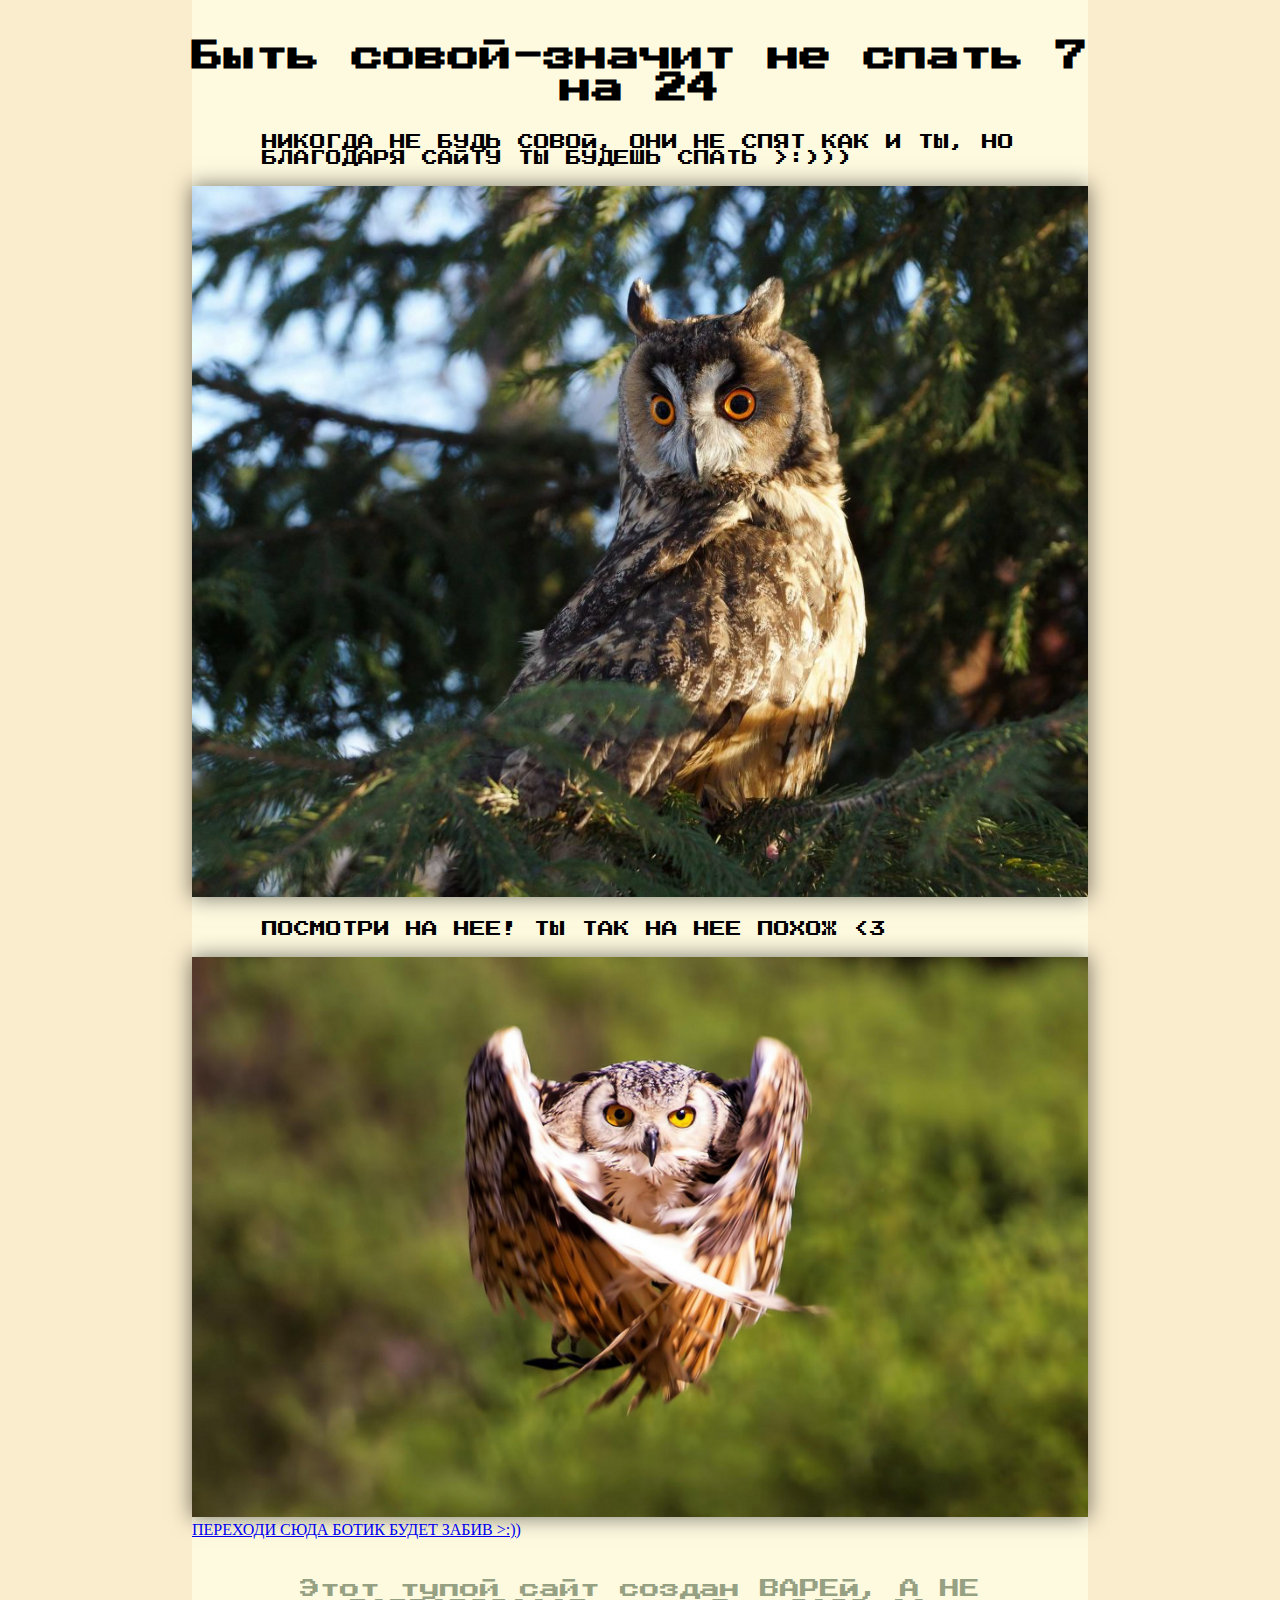
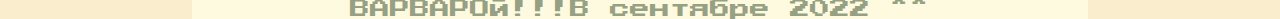
<file: СОВА СОННАЯ/app/index.html>
<!DOCTYPE html>
<html lang="en">
<head>
	<link href="https://fonts.googleapis.com/css2?family=Press+Start+2P&display=swap" rel="stylesheet">
	<link rel="stylesheet" href="css/main.css">
	<meta charset="UTF-8">
	<meta name="viewport" content="width=device-width, initial-scale=1.0">
	<title>моя любимая сова,прям ппц</title>

</head>
<body>





	<h1>Быть совой-значит не спать 7 на 24</h1>
	<p class="t1">НИКОГДА НЕ БУДЬ СОВОЙ, ОНИ НЕ СПЯТ КАК И ТЫ, НО БЛАГОДАРЯ САЙТУ ТЫ БУДЕШЬ СПАТЬ >:)))</p>
	
	<img src="img/img1.jpg" alt="">

	<p class="f1">ПОСМОТРИ НА НЕЕ! ТЫ ТАК НА НЕЕ ПОХОЖ <3 </p> 

	<img src="img/img2.jpg" alt="">	

	<a href="p.html">ПЕРЕХОДИ СЮДА БОТИК БУДЕТ ЗАБИВ >:))</a>

	<footer>Этот тупой сайт создан ВАРЕЙ, А НЕ ВАРВАРОЙ!!!В сентябре 2022 ^^</footer>

</body>
</html>
</file>
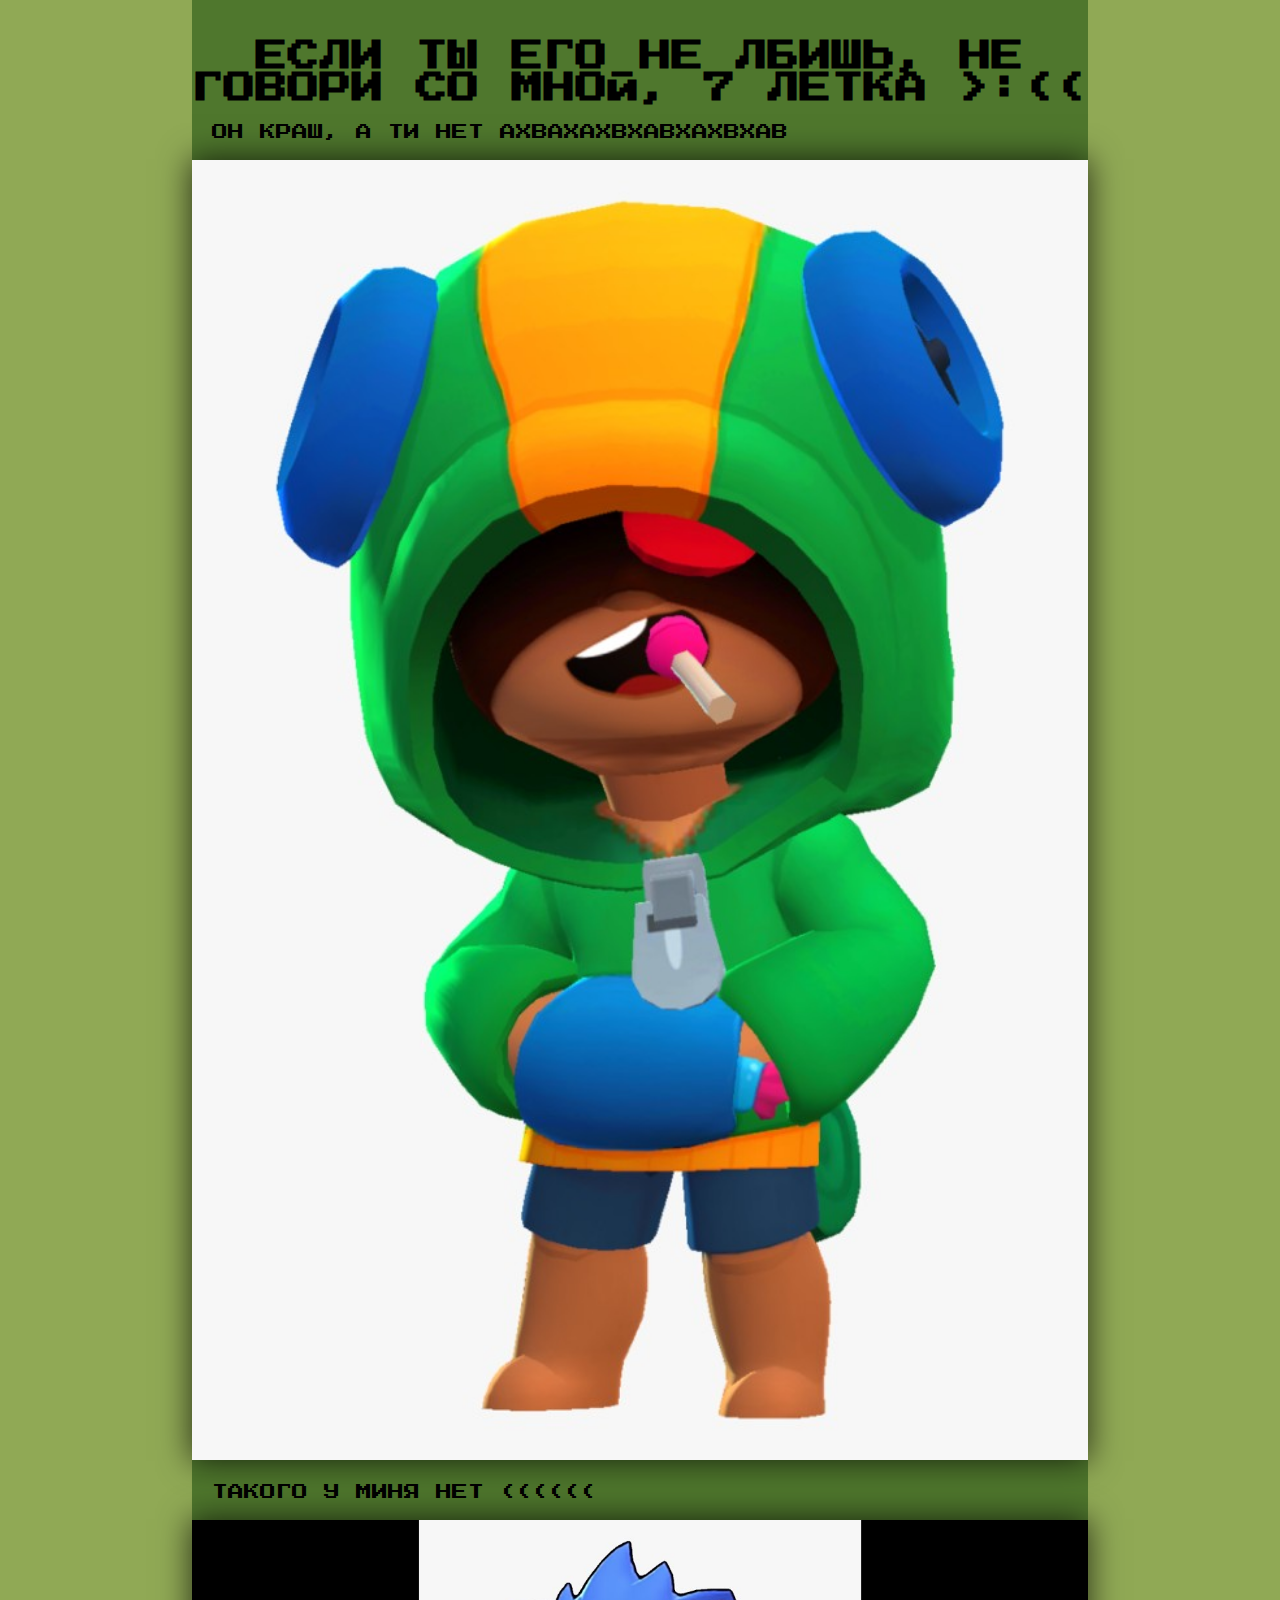
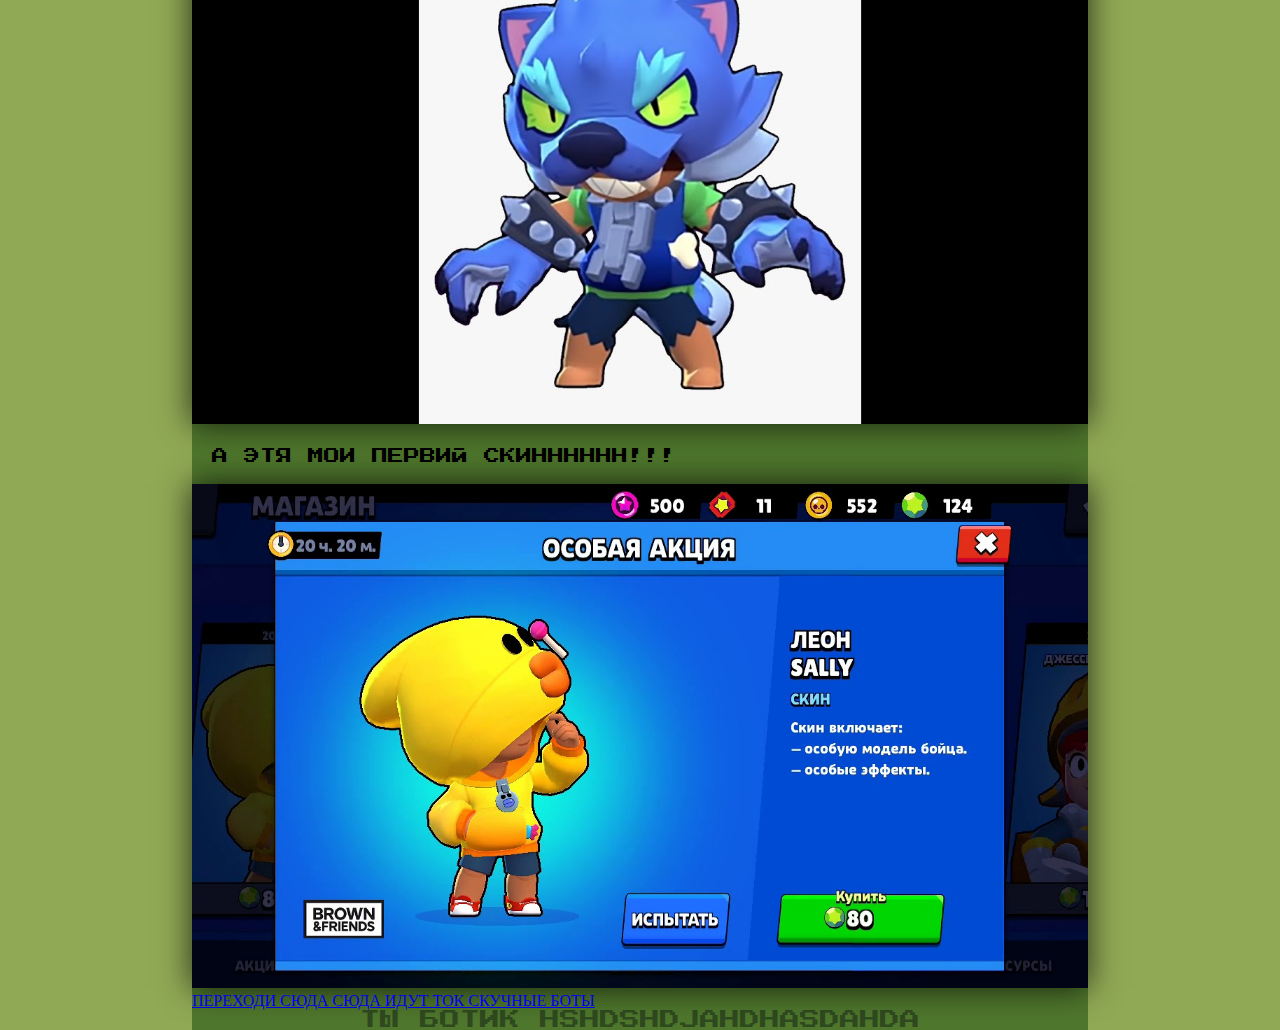
<file: СОВА СОННАЯ/app/p.html>
<!DOCTYPE html>
<html lang="en">
<head>
	<link href="https://fonts.googleapis.com/css2?family=Press+Start+2P&display=swap" rel="stylesheet">
	<link rel="stylesheet" href="css/brawl.css">
	<meta charset="UTF-8">
	<meta name="viewport" content="width=device-width, initial-scale=1.0">
	<title>мой лбимый hero</title>
</head>
<body>


<h1>ЕСЛИ ТЫ ЕГО НЕ ЛБИШЬ, НЕ ГОВОРИ СО МНОЙ, 7 ЛЕТКА >:(( </h1>
	<P>ОН КРАШ, А ТИ НЕТ АХВАХАХВХАВХАХВХАВ</P>
	<img src="img/img3.jpg" alt="">	

	<P>ТАКОГО У МИНЯ НЕТ (((((( </P>
	<img src="img/img5.jpg" alt="">	
 	<P>А ЭТЯ МОИ ПЕРВИЙ СКИНННННН!!! </P>       
 	<img src="img/img6.jpg" alt="">	      

	<a href="index.html">ПЕРЕХОДИ СЮДА СЮДА ИДУТ ТОК СКУЧНЫЕ БОТЫ</a>
	<footer>ТЫ БОТИК HSHDSHDJAHDHASDAHDA</footer>

</body>
</html>
</file>
<file: СОВА СОННАЯ/app/css/main.css>
* { 
margin : 0;
padding: 0;
box-sizing: border-box; }

footer{
	padding-top: 40px;
	color: #2f4b26;
	text-align: center;
	opacity: 0.5;
	font-size: 20px;
	font-family: 'Press Start 2P', cursive;
}


h1{
	text-align: center;
	
	font-family: 'Press Start 2P', cursive;
	padding-top: 40px ;
}

.t1{ 
padding-top:  30px; 
padding-right: 70px ;
padding-left: 70px;
} 
 
.f1{
	padding-right: 70px;
	padding-left: 70px;
}








html{
	background-color: #faedcd;
}

body{    

background-color: #fefae0;

width:  70%;

margin: auto ;
}
img {   
width: 100%; 

height: auto ;



box-shadow:0 0 20px 1px rgba(0,0,0,0.5);



}


p{ 
padding: 20px; 
font-family: 'Press Start 2P', cursive;
}
</file>
<file: СОВА СОННАЯ/app/css/brawl.css>
*{
	margin: 0;
	padding: 0;
	box-sizing: border-box;
}





footer{

	color: #111d13;
	text-align: center;
	opacity: 0.5;
	font-size: 20px;
	font-family: 'Press Start 2P', cursive;
}





h1{
	text-align: center;
	
	font-family: 'Press Start 2P', cursive;
	padding-top: 40px;

}
html{
	background-color: #90a955;
}
body{    

background-color: #4f772d;

width:  70%;

margin: auto ;
}
img {   
width: 100%; 

height: auto ;



box-shadow:0 0 30px 1px rgba(0,0,0,0.7);



}


p{ 
padding: 20px; 
font-family: 'Press Start 2P', cursive;
}
</file>
